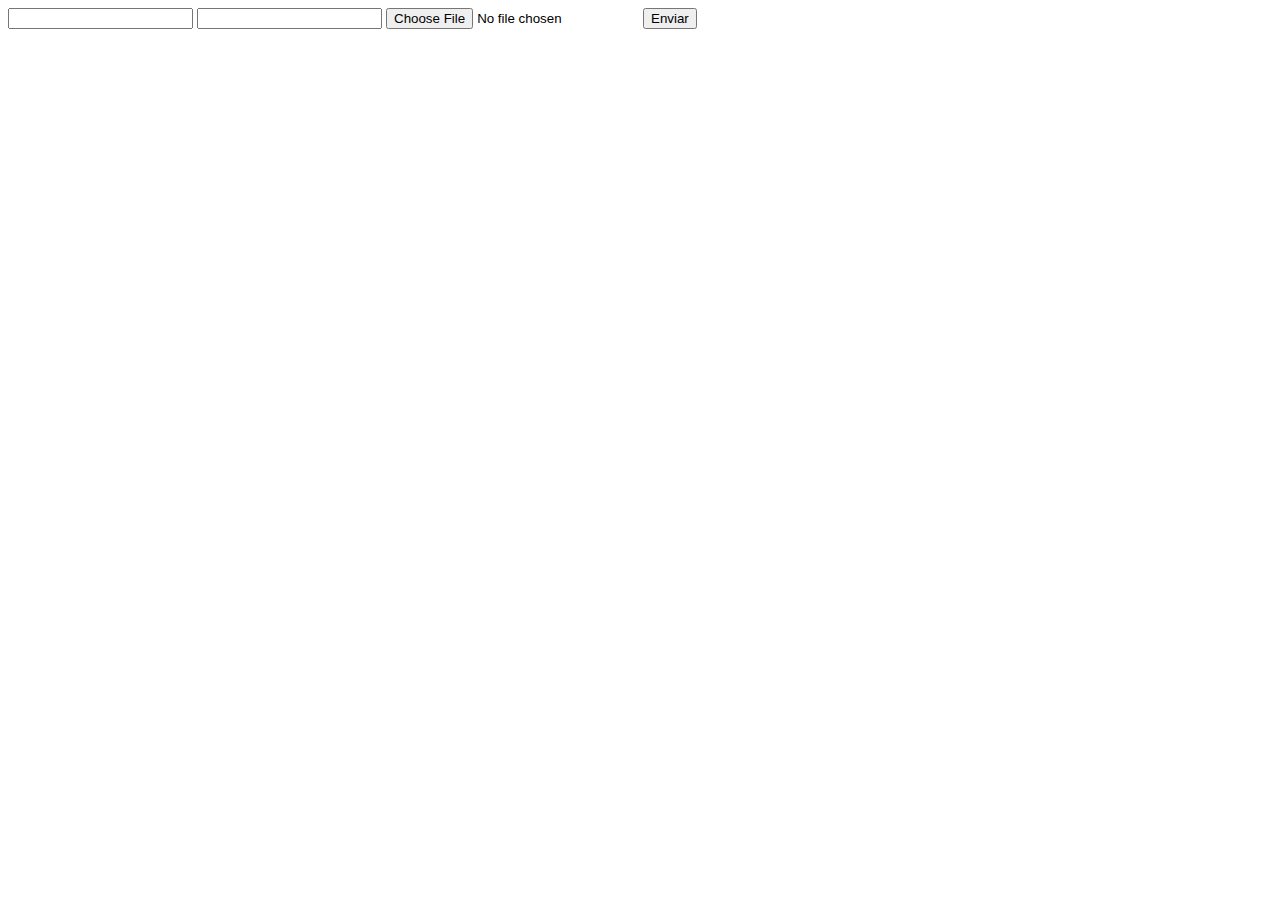
<file: web-data-viz/DOCUMENTOS_DE_APOIO/exemplo_de_upload_de_arquivo/public/index.html>
<!DOCTYPE html>
<html lang="en">

<head>
  <meta charset="UTF-8">
  <meta http-equiv="X-UA-Compatible" content="IE=edge">
  <meta name="viewport" content="width=device-width, initial-scale=1.0">
  <title>Upload</title>
</head>

<body>

  <div>
    <input name="nome" id="nome" type="text" />
    <input name="email" id="email" type="url" />
    <input name="foto" id="foto" type="file" />
    <button onclick="enviar()">Enviar</button>
  </div>

  <div id="container"></div>
</body>

</html>

<script>
  function enviar() {
    const formData = new FormData();
    formData.append('foto', foto.files[0])
    formData.append('nome', nome.value)
    formData.append('email', email.value)

    fetch("/usuarios/cadastro", {
      method: "POST",
      body: formData
    })
      .then(res => {
        window.location = "./perfil.html"
      })
      .catch(err => {
        console.log(err);
      })
  }
</script>
</file>
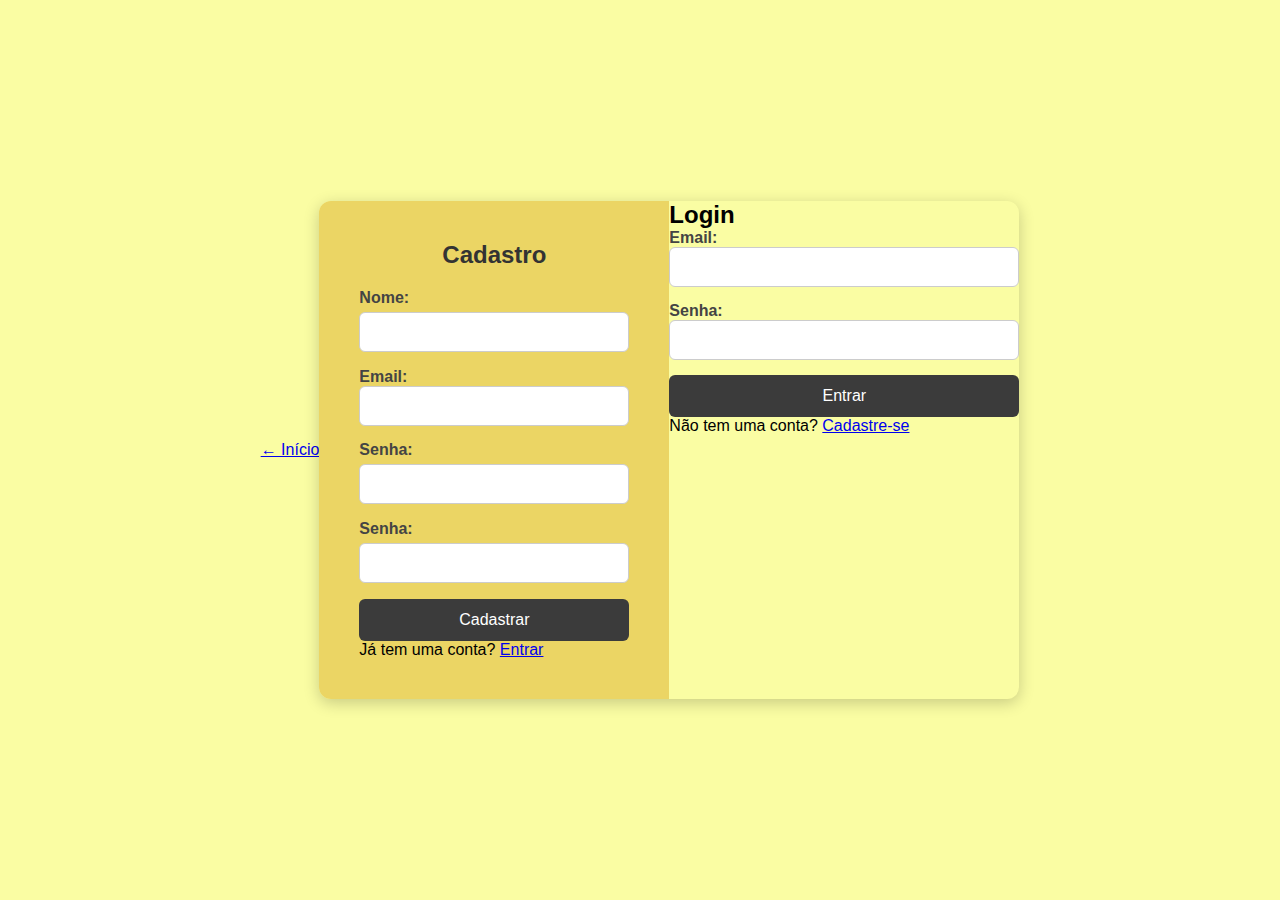
<file: cadastro.html>
<!DOCTYPE html>
<html lang="pt">

<head>
  <meta charset="UTF-8">
  <meta name="viewport" content="width=device-width, initial-scale=1.0">
  <title>Cadastro</title>
  <link rel="stylesheet" href="style_cadastro.css">
</head>  <link rel="shortcut icon" type="imagex/png" href="./img/logo.png">

<body>

  <a href="home.html" id="voltar-home" title="Voltar para a página inicial">
    &#8592; Início
  </a>

  <div id="cad_tudo">
    <!-- Div do Cadastro -->

    <!-- <div id="img_cada"><img src="img/imagem_card_inscreva.png" alt=""> </div> -->

    <div id="cad_conteudo">

      <div id="cad_titulo">
        <h2>Cadastro</h2>
      </div>
  
      <!-- Formulário de Cadastro -->
      <div id="colunas">
        <label for="cad_nome">Nome:</label>
        <input type="text" id="cad_nome" name="nome">
      </div>
  
      <div id="colunas2">
        <label for="cad_email">Email:</label>
        <input type="email" id="cad_email" name="email">
      </div>
  
      <div id="colunas3">
        <label for="cad_senha">Senha:</label>
        <input type="password" id="cad_senha" name="senha">
      </div>
       <div id="colunas3">
        <label for="cad_confirmar">Senha:</label>
        <input type="password" id="cad_senha" name="senha">
      </div>
  
      <button id="cad_botao">Cadastrar</button>
      <p class="trocar-link">Já tem uma conta? <a href="#" onclick="mostrarLogin()">Entrar</a></p>
    </div>
  
    <!-- Div do Login -->
    <div id="img">

      <div id="login_conteudo">

        <div id="login_titulo">
          <h2>Login</h2>
        </div>
  
        <div id="login_colunas">
          <label for="login_email">Email:</label>
          <input type="email" id="login_email" name="email">
        </div>
  
        <div id="login_colunas2">
          <label for="login_senha">Senha:</label>
          <input type="password" id="login_senha" name="senha">
        </div>
  
        <button id="login_botao">Entrar</button>
        <p class="trocar-link">Não tem uma conta? <a href="#" onclick="mostrarCadastro()">Cadastre-se</a></p>
      </div>
    </div>

  </div>
  

</body>

</html>
<script>
  function cadastrar() {
    

  }

</script>
</file>
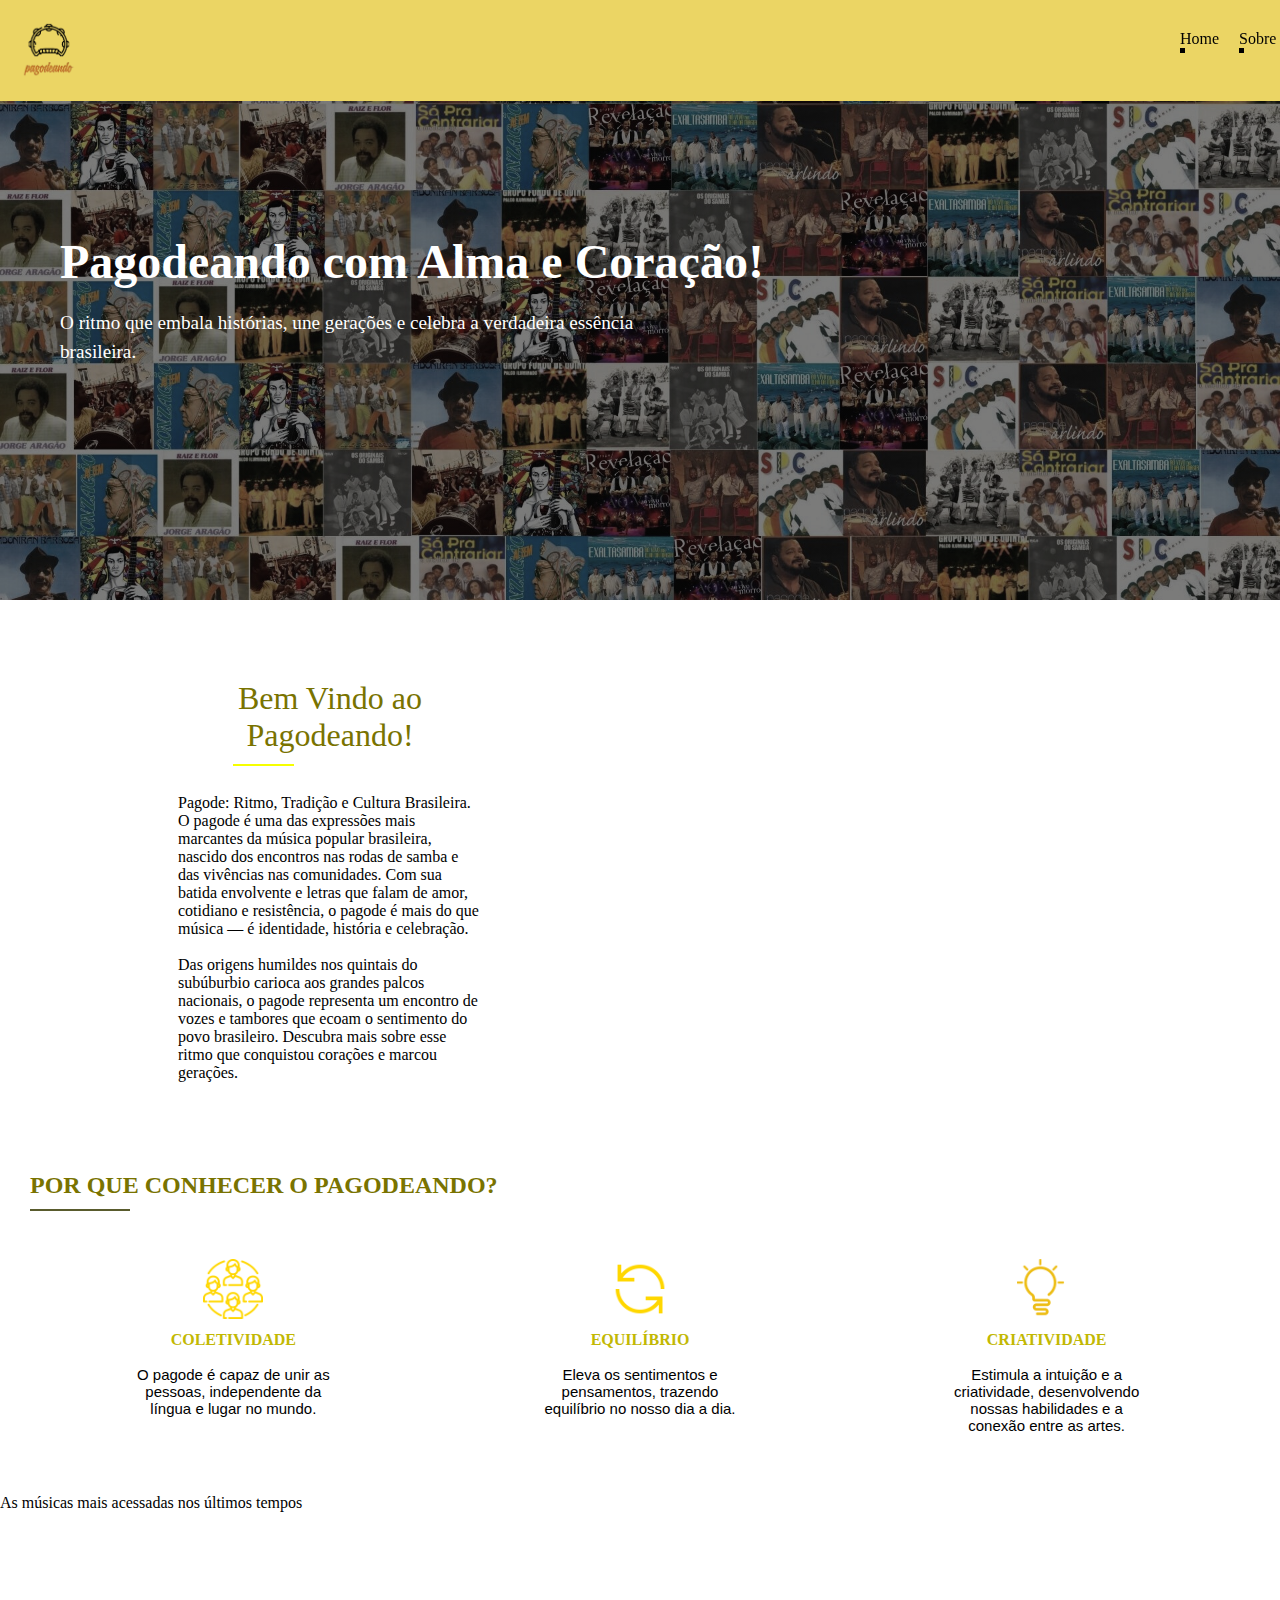
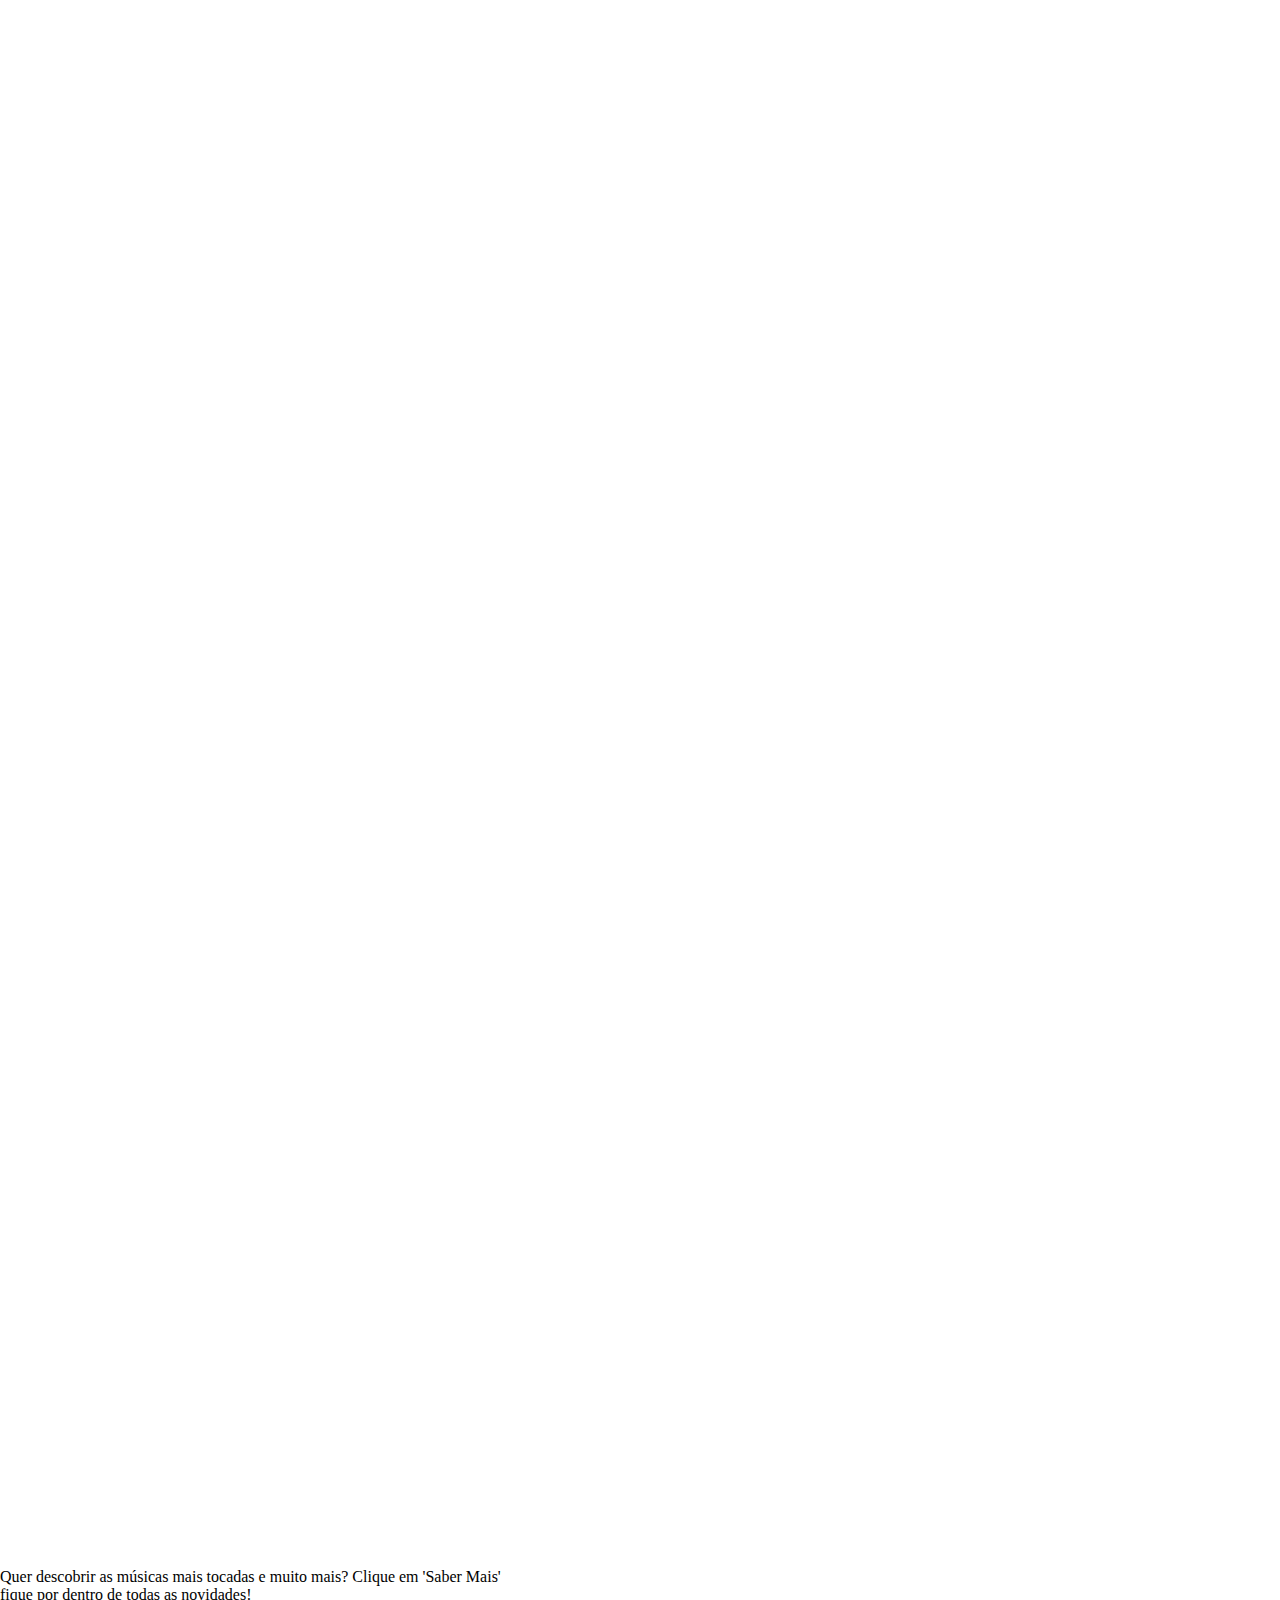
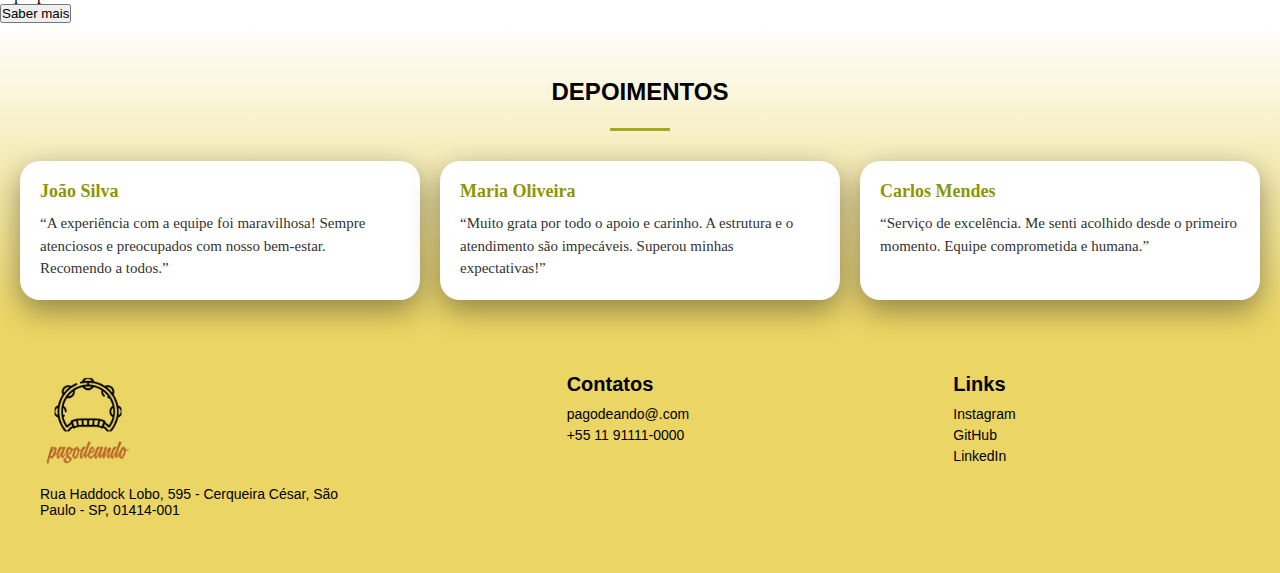
<file: home.html>
<!DOCTYPE html>
<html lang="pt-br">

<head>
    <meta charset="UTF-8" />
    <meta name="viewport" content="width=device-width, initial-scale=1.0" />
    <title>Home</title>
    <link rel="stylesheet" href="home.css" />
    <link rel="shortcut icon" type="imagex/png" href="./img/logo.png">
</head>

<body>
    <div id="tudo">

        <!-- NAVBAR -->
        <nav class="navbar fade-in-scroll">
            <ul class="navbar-links">
                <li class="navbar-item"><a href="home.html" class="atual">Home</a></li>
                <li class="navbar-item"><a href="sobre.html">Sobre</a></li>
                <li class="navbar-item"><a href="cadastro.html">Login</a></li>
                <li class="navbar-item"><a href="cadastro.html">Cadastre-se</a></li>
            </ul>
            <div id="imagem"></div>
        </nav>

        <!-- Imagem de fundo -->
        <div id="imagem_card"></div>

        <!-- CARD PRINCIPAL -->
        <div id="card">
            <div id="lado_texto">
                <p id="titulo_card">Bem Vindo ao Pagodeando!</p>
                <span id="texto">
                    Pagode: Ritmo, Tradição e Cultura Brasileira. O pagode é uma das expressões mais marcantes da música
                    popular brasileira, nascido dos encontros nas rodas de samba e das vivências nas comunidades. Com
                    sua batida envolvente e letras que falam de amor, cotidiano e resistência, o pagode é mais do que
                    música — é identidade, história e celebração.
                    <br><br>
                    Das origens humildes nos quintais do subúburbio carioca aos grandes palcos nacionais, o pagode
                    representa um encontro de vozes e tambores que ecoam o sentimento do povo brasileiro. Descubra mais
                    sobre esse ritmo que conquistou corações e marcou gerações.
                </span>
            </div>

            <!-- Carrossel -->
            <div class="carrossel">
                <div class="carrossel_circulos" id="carrossel">
                    <img src="img/carrossel1.jpeg" class="circulo primeiro" onclick="trocar()" type="text" />
                    <img src="img/carrossel2.jpeg" class="circulo segundo" onclick="trocar()" />
                    <img src="img/carrossel3.jpeg" class="circulo terceiro" onclick="trocar()" />
                    <img src="img/carrossel4.jpeg" class="circulo quarto" onclick="trocar()" />
                </div>
            </div>
        </div> <!-- fecha #card -->


        <!-- <div id="card_inscreva">
            <div id="card_imagem_ins"></div>

            <div id="card_coluna_texto">
                <div id="card_inscreva_quadrado">
                    <div id="card_texto_ins">
                         Se você é apaixonado por música brasileira, especialmente pelo ritmo contagiante do pagode, este
                        é o seu
                        espaço.
                        Ao se cadastrar, você passa a fazer parte de uma comunidade dedicada à valorização da cultura,
                        da arte e
                        da história que o pagode carrega em cada batida.
                        <br><br>
                        Viva o pagode com a gente! 
                    </div>
                </div>
                <div id="card_inscreva_texto">Pagodeando - Venha ser feliz</div>
           
            </div>
        </div> -->



        <!-- MISSÃO -->
        <!-- MISSÃO -->
        <div id="titulo_missao">POR QUE CONHECER O PAGODEANDO?</div>

        <div id="missao">
            <div class="item-missao">
                <div class="icone-missao" style="background-image: url('img/pessoas.png');"></div>
                <div class="titulo_missao">Coletividade</div>
                <div class="texto-missao">
                    O pagode é capaz de unir as pessoas, independente da língua e lugar no mundo.
                </div>
            </div>

            <div class="item-missao">
                <div class="icone-missao" style="background-image: url('img/volta.png');"></div>
                <div class="titulo_missao">Equilíbrio</div>
                <div class="texto-missao">
                    Eleva os sentimentos e <br> pensamentos,  trazendo equilíbrio no nosso dia a dia.
                </div>
            </div>

            <div class="item-missao">
                <div class="icone-missao" style="background-image: url('img/criativo.png');"></div>
                <div class="titulo_missao">Criatividade</div>
                <div class="texto-missao">
                    Estimula a intuição e a  <br> criatividade, desenvolvendo nossas habilidades e a <br> conexão entre as artes.
                </div>
            </div>
        </div>




        <div id="musica_home">
            <div id="musica_titulo">
                As músicas mais acessadas nos últimos tempos
            </div>

                <div class="icone-musical">
                <img src="img/numero-1.png" alt="Ícone musical">
            </div>

            <div id="musica_1">
                <iframe class="spotify-embed"
                    src="https://open.spotify.com/embed/track/5mVYvilgRiCvztnnjGW0Ef?utm_source=generator"
                    frameborder="0" allowfullscreen=""
                    allow="autoplay; clipboard-write; encrypted-media; fullscreen; picture-in-picture"
                    loading="lazy"></iframe>
            </div>


              <div class="icone-musical">
                <img src="img/numero-2.png" alt="Ícone musical">
            </div>

            <div id="musica_2">
                <iframe class="spotify-embed"
                    src="https://open.spotify.com/embed/track/0NMVRsqVoYEa7g6VZWcJg7?utm_source=generator"
                    frameborder="0" allowfullscreen=""
                    allow="autoplay; clipboard-write; encrypted-media; fullscreen; picture-in-picture"
                    loading="lazy"></iframe>
            </div>

              <div class="icone-musical">
                <img src="img/numero-3.png" alt="Ícone musical">  
            </div>

            <div id="musica_3">
                <iframe class="spotify-embed"
                    src="https://open.spotify.com/embed/track/7fkIYXPqKXQ7Swnqm0GYS6?utm_source=generator"
                    frameborder="0" allowfullscreen=""
                    allow="autoplay; clipboard-write; encrypted-media; fullscreen; picture-in-picture"
                    loading="lazy"></iframe>
            </div>

            <div class="icone-musical">
                <img src="img/numero-4.png" alt="Ícone musical">
            </div>

            <div id="musica_4">
                <iframe class="spotify-embed"
                    src="https://open.spotify.com/embed/track/2R6PIzBpnZPpAzXbGxAmqq?utm_source=generator"
                    frameborder="0" allowfullscreen=""
                    allow="autoplay; clipboard-write; encrypted-media; fullscreen; picture-in-picture"
                    loading="lazy"></iframe>
            </div>
         


            <div id="musica_saber">
                Quer descobrir as músicas mais tocadas e muito mais? Clique em 'Saber Mais' <br>
                fique por dentro de todas as novidades!
            </div>

            <div id="musica_botao"><button onclick="mudar()">Saber mais</button></div>
        </div>


        <div id="depo">
            <div id="titulo_depo">DEPOIMENTOS</div>

            <div class="depo-card-container">
                <div class="depo-card">
                    <div class="titulo_card">João Silva</div>
                    <div class="texto_card">
                        “A experiência com a equipe foi maravilhosa! Sempre atenciosos e preocupados com nosso
                        bem-estar. Recomendo a todos.”
                    </div>
                </div>

                <div class="depo-card">
                    <div class="titulo_card">Maria Oliveira</div>
                    <div class="texto_card">
                        “Muito grata por todo o apoio e carinho. A estrutura e o atendimento são impecáveis. Superou
                        minhas expectativas!”
                    </div>
                </div>

                <div class="depo-card">
                    <div class="titulo_card">Carlos Mendes</div>
                    <div class="texto_card">
                        “Serviço de excelência. Me senti acolhido desde o primeiro momento. Equipe comprometida e
                        humana.”
                    </div>
                </div>
            </div>
        </div>




    </div> <!-- fecha #tudo -->

    <!-- RODAPÉ -->
    <footer class="rodape" id="contato">
        <div class="rodape-div">
            <div class="rodape-div-1">
                <div class="rodape-div-1-coluna">
                    <span id="logo"> <b></b></span>
                    <p>Rua Haddock Lobo, 595 - Cerqueira César, São Paulo - SP, 01414-001</p>
                </div>
            </div>

            <div class="rodape-div-2">
                <div class="rodape-div-2-coluna">
                    <span><b>Contatos</b></span>
                    <p>pagodeando@.com</p>
                    <p>+55 11 91111-0000</p>
                </div>
            </div>

            <div class="rodape-div-3">
                <div class="rodape-div-3-coluna">
                    <span><b>Links</b></span>
                    <p><a href="#servicos">Instagram</a></p>
                    <p><a href="#empresa">GitHub</a></p>
                    <p><a href="#sobre">LinkedIn</a></p>
                </div>
            </div>
        </div>
    </footer>

</body>

</html>
<script>

    window.addEventListener('scroll', function () {
        const navbar = document.querySelector('.navbar');
        if (window.scrollY > 0) {
            navbar.classList.add('scrolled');
        } else {
            navbar.classList.remove('scrolled');
        }
    });



    function trocar() {
        const primeiro = document.querySelector(".primeiro")
        const segundo = document.querySelector(".segundo")
        const terceiro = document.querySelector(".terceiro")
        const quarto = document.querySelector(".quarto")

        terceiro.classList.replace("terceiro", "segundo")
        primeiro.classList.add("primeiro-lado")
        segundo.classList.add("segundo-lado")
        setTimeout(() => {
            primeiro.classList.replace("primeiro", "quarto")
            segundo.classList.replace("segundo", "primeiro")
            quarto.classList.replace("quarto", "terceiro")
        }, 1600
        )
        quarto.classList.remove("primeiro-lado")
        primeiro.classList.remove("segundo-lado")
    }

    function mudar() {
        window.location.href = "cadastro.html";

    }

</script>
</file>
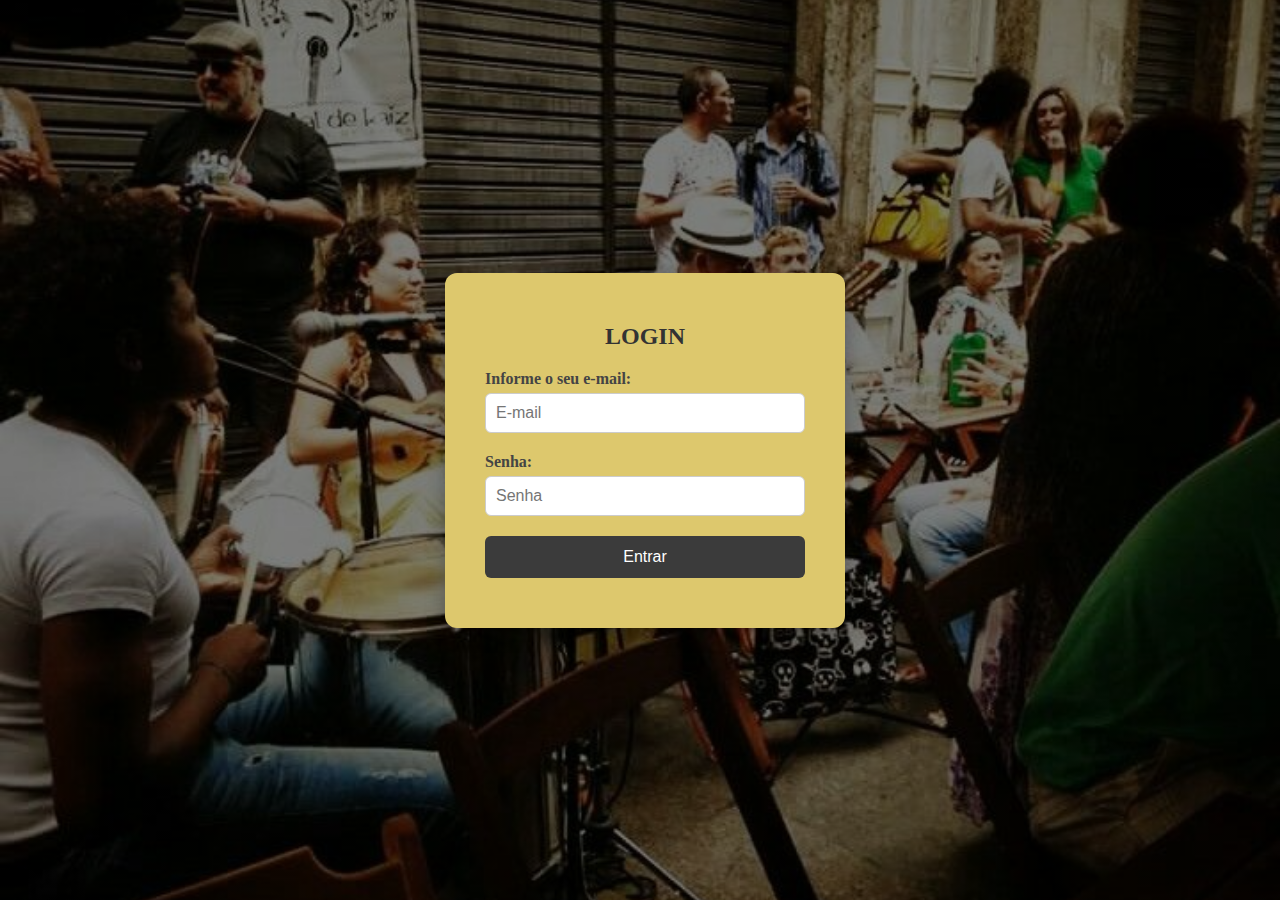
<file: login.html>
<!DOCTYPE html>
<html lang="pt">

<head>
  <meta charset="UTF-8">
  <meta name="viewport" content="width=device-width, initial-scale=1.0">
  <title>Login</title>
  <link rel="stylesheet" href="style_login.css">
  <link rel="shortcut icon" type="imagex/png" href="./img/logo.png">
  
</head>

<body>

  <div id="cad_tudo">


    <div id="imagem"></div> 

    <div id="cad_conteudo">


      <div id="cad_titulo">
        <h2> LOGIN </h2>
      </div>

      <form>

        <div id="colunas">

      
          <div id="cad_email">
            <label for="">Informe o seu e-mail:</label>
            <input id="email" placeholder="E-mail">
          </div>



        </div>


        <div id="colunas3">

          <div id="cad_senha">
            <label for="">Senha:</label>
            <input id="senha" placeholder="Senha">
          </div>

        </div>


        <div id="cad_but"><button onclick="login()"> Entrar </button> </div>
    </div>
</form> <!-- fecha formulario -->


<div id="img">
    <!-- <img src="img/login.jpeg" alt="amo" id="img"> -->
</div>

</div>



</body>

</html>
</file>
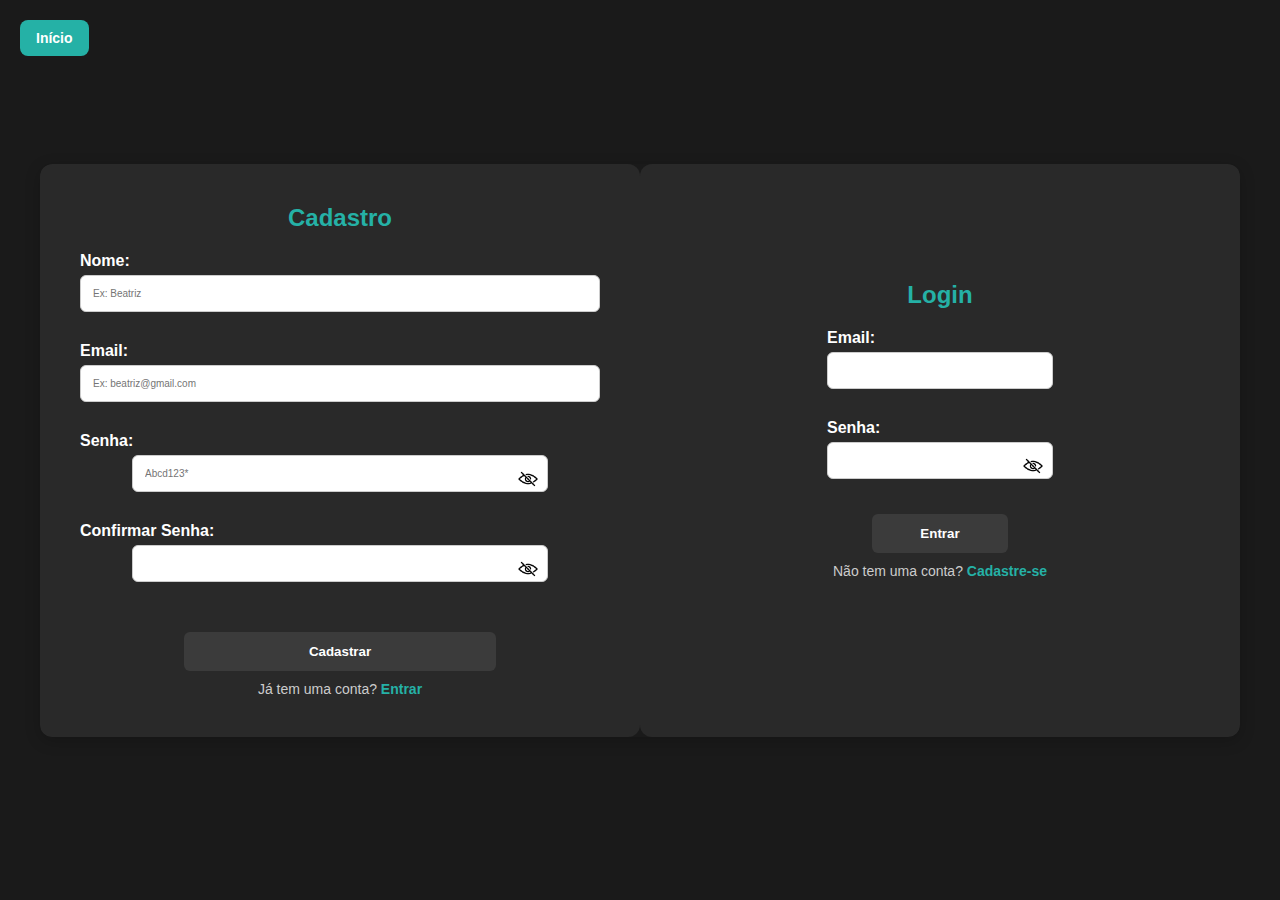
<file: web-data-viz/public/cadastro.html>
<!DOCTYPE html>
<html lang="pt">

<head>
  <meta charset="UTF-8">
  <meta name="viewport" content="width=device-width, initial-scale=1.0">
  <title>Cadastro</title>
  <link rel="stylesheet" href="style_cadastro.css">
</head>
<link rel="shortcut icon" type="imagex/png" href="./img/re.png">

<body>

  <a href="index.html" id="voltar-home" title="Voltar para a página inicial">Início </a>

  <div id="cad_tudo">



    <!-- Div do Cadastro -->

    <div id="cad_conteudo">

      <div id="cad_titulo">
        <h2>Cadastro</h2>
      </div>

      <!-- Formulário de Cadastro -->
      <div id="colunas">
        <label for="cad_nome">Nome:</label>
        <input type="text" id="cad_nome" name="nome" placeholder="Ex: Beatriz">
      </div>

      <div id="colunas2">
        <label for="cad_email">Email:</label>
        <input type="email" id="cad_email" name="email" placeholder="Ex: beatriz@gmail.com">
      </div>

      <div id="colunas3">
        <label for="cad_senha">Senha:</label>

        <!-- Container para o input da senha e o ícone -->
        <div style="position: relative; width: 80%; margin: 0 auto;">
          <input type="password" id="cad_senha" name="senha" style="width: 100%; padding-right: 40px;"
            placeholder="Abcd123*">

          <span onclick="olho_senha1()"
            style="position: absolute; right: 10px; top: 50%; transform: translateY(-50%); cursor: pointer;">

            <img id="id_icone" src="img/olho-nao.png" width="20"> </span>
        </div>


      </div>

      <div id="colunas3">
        <label for="cad_senha2">Confirmar Senha:</label>

        <!-- Container para o input e o ícone -->
        <div style="position: relative; width: 80%; margin: 0 auto;">
          <input type="password" id="cad_senha2" name="senha" style="width: 100%; padding-right: 40px;">

           <!-- Container para o input da senha e o ícone -->
          <span onclick="olho_senha2()"
            style="position: absolute; right: 10px; top: 50%; transform: translateY(-50%); cursor: pointer;">
            <img id="id_icone2" src="img/olho-nao.png" width="20"> </span>
        </div>

      </div>



      <button id="cad_botao" onclick="cadastrar()">Cadastrar</button>
      
      <p class="trocar-link">Já tem uma conta? <a onclick="mostrarLogin()">Entrar</a></p>
    </div>

    <div id="imagem_login"></div>



    <!-- Div do Login -->
    <div id="img">

      <div id="login_conteudo">

        <div id="login_titulo">
          <h2>Login</h2>
        </div>

        <div id="login_colunas">
          <label for="login_email">Email:</label>
          <input type="email" id="log_email" name="email">
        </div>

        <div id="login_colunas2">

          <label for="login_senha">Senha:</label>
          <!-- Container para o input e o ícone -->
          <div style="position: relative; width: 100%; margin: 0 auto;">
            <input type="password" id="log_senha" name="senha" style="width: 100%; padding-right: 80px;">


            <!-- Ícone de olho com SVG -->
            <span onclick="olho_senha3()"
              style="position: absolute; right: 10px; top: 50%; transform: translateY(-50%); cursor: pointer;">
              <img id="id_icone3" src="img/olho-nao.png" width="20"> </span>
          </div>
        </div>


        <button id="login_botao" onclick="autenticar()">Entrar</button>
        <p class="trocar-link">Não tem uma conta? <a onclick="mostrarCadastro()">Cadastre-se</a></p>
      </div>
    </div>

  </div>


</body>

</html>
<script>

  function mostrarCadastro() {
    var ax_imagem = document.getElementById("imagem_login")
    ax_imagem.style.transition = "2s ease"
    ax_imagem.style.transform = "translateX(100%)"


  }

  function mostrarLogin() {
    var ax_imagem2 = document.getElementById("imagem_login")
    ax_imagem2.style.transition = "2s ease"
    ax_imagem2.style.transform = "translateX(0%)"

  }
</script>


<script>

  function cadastrar() {
    var ax_imagem3 = document.getElementById("imagem_login")


    // decraclaração das variaveies booleanas  para validar a senha

    var temMaiuscula = false;
    var temMinuscula = false;
    var temNumero = false;
    var temEspecial = false;

    // variaveis contendo as regras para a senha
    var caracteresEspeciais = "!@#$%^&*()_+-=[]{};':\"\\|,.<>/?";
    var numeros = "0123456789";
    var letrasMinusculas = "abcdefghijklmnopqrstuvwxyz";
    var letrasMaiusculas = "ABCDEFGHIJKLMNOPQRSTUVWXYZ";




    //Recupere o valor da nova input pelo nome do id
    // Agora vá para o método fetch logo abaixo
    var nomeVar = cad_nome.value;
    var emailVar = cad_email.value;
    var senhaVar = cad_senha.value;
    var confirmacaoSenhaVar = cad_senha2.value;




    // varre a string 'senha' aplicando a verificação de todas as regras da senha 
    for (var i = 0; i < senhaVar.length; i++) {
      var caracter = senhaVar[i];

      if (letrasMaiusculas.includes(caracter)) {
        temMaiuscula = true;

      } else if (letrasMinusculas.includes(caracter)) {
        temMinuscula = true;

      } else if (numeros.includes(caracter)) {
        temNumero = true;

      } else if (caracteresEspeciais.includes(caracter)) {
        temEspecial = true;
      }
    }




    // Verificando se há algum campo em branco
    if (
      nomeVar == "" ||
      emailVar == "" ||
      senhaVar == "" ||
      confirmacaoSenhaVar == "") {
      alert
        ("Existem campos em branco");
      return
    }
    if (senhaVar != confirmacaoSenhaVar) {
      alert("Senhas não coincidem")

      return
    }
    if (senhaVar.length !== 8 || confirmacaoSenhaVar.length !== 8) {
      alert("A senha deve ter 8 caracteres");
      return;

    }
    if (!temMaiuscula) {
      alert('A senha deve conter pelo menos uma letra maiúscula.');
      return

    } if (!temMinuscula) {
      alert('A senha deve conter pelo menos uma letra minúscula.');
      return

    } if (!temNumero) {
      alert('A senha deve conter pelo menos um número.');
      return

    } if (!temEspecial) {
      alert('A senha deve conter pelo menos um caractere especial (ex: !@#$%).');
      return

    }


    if (!emailVar.includes("@")) {
      alert("Email inválido")
      return
    }

    if (!emailVar.endsWith(".com") && !emailVar.endsWith(".gov") && !emailVar.endsWith(".school") && !emailVar.endsWith(".com.br") ) {
      alert("Email inválido")
      return
    }


    fetch("/usuarios/cadastrar", {
      method: "POST",
      headers: {
        "Content-Type": "application/json",
        "Cache-Control": "no-store"
      },
      body: JSON.stringify({
        // crie um atributo que recebe o valor recuperado aqui
        // Agora vá para o arquivo routes/usuario.js
        nomeServer: nomeVar,
        emailServer: emailVar,
        senhaServer: senhaVar,
      }),
    })
      .then(function (resposta) {
        console.log("resposta: ", resposta);

        if (resposta.ok) {

          alert("Cadastro realizado com sucesso!");
          ax_imagem3.style.transition = "2s ease"
          ax_imagem3.style.transition = "2s ease"
          ax_imagem3.style.transform = "translateX(0%)"
          cad_nome.value = "";
          cad_email.value = "";
          cad_senha.value = "";
          cad_senha2.value = "";


          document.getElementById("form-cadastro").reset();




        } else {
          alert("Houve um erro ao tentar realizar o cadastro, Email já utilizado!");
        }
      })
      .catch(function (resposta) {
        console.log(`#ERRO: ${resposta}`);
      });

    return false;
  }

  function autenticar() {

    var emailVar = log_email.value;
    var senhaVar = log_senha.value;

    if (emailVar == "" || senhaVar == "") {
      alert("Preencha todos os campos.");
      return;
    }

    fetch("/usuarios/autenticar", {
      method: "POST",
      headers: {
        "Content-Type": "application/json",
      },
      body: JSON.stringify({
        emailServer: emailVar,
        senhaServer: senhaVar,
      }),
    })
      .then((resposta) => {
        if (resposta.ok) {
          resposta.json().then((json) => {
            console.log(json);


            sessionStorage.setItem("NOME_USUARIO", json.nome);
            sessionStorage.setItem("idusuario", json.id_usuario);
            //  Armazenando no Local Storage (caso deseje que fique salvo após fechar o navegador)
            // localStorage.setItem("NOME_USUARIO", json.nome);

            alert("Login realizado com sucesso!");
            window.location.href = "quiz.html"; // redireciona após login
          });
        } else {
          alert("Usuário ou senha inválidos.");
        }
      })
      .catch((erro) => {
        console.log(`#ERRO: ${erro}`);
      });

    return false;
  }




  function olho_senha1() {
    const senha = document.getElementById("cad_senha");
    const icone = document.getElementById("id_icone");

    if (senha.type == "password") {
      senha.type = "text"; // Mostra a senha
      icone.src = "img/olho-sim.png"; // Ícone de "olho fechado"
    } else {
      senha.type = "password"; // Oculta a senha
      icone.src = "img/olho-nao.png"; // Ícone de "olho aberto"
    }
  }




  function olho_senha2() {
    const senha2 = document.getElementById("cad_senha2");
    const icone2 = document.getElementById("id_icone2");

    if (senha2.type == "password") {
      senha2.type = "text"; // Mostra a senha
      icone2.src = "img/olho-sim.png"; // Ícone de "olho fechado"
    } else {
      senha2.type = "password"; // Oculta a senha
      icone2.src = "img/olho-nao.png"; // Ícone de "olho aberto"
    }
  }






  function olho_senha3() {
    const senha3 = document.getElementById("log_senha");
    const icone3 = document.getElementById("id_icone3");

    if (senha3.type == "password") {
      senha3.type = "text"; // Mostra a senha
      icone3.src = "img/olho-sim.png"; // Ícone de "olho fechado"
    } else {
      senha3.type = "password"; // Oculta a senha
      icone3.src = "img/olho-nao.png"; // Ícone de "olho aberto"
    }
  }



</script>
</file>
<file: style_cadastro.css>
* {
    margin: 0;
    padding: 0;
    box-sizing: border-box;
  }
  
  body {
    font-family: Arial, sans-serif;
    background-color: rgb(250, 253, 163);
    display: flex;
    justify-content: center;
    align-items: center;
    min-height: 100vh;
  }
  
  #cad_tudo {
    display: flex;
    flex-direction: row;
    border-radius: 12px;
    overflow: hidden;
    box-shadow: 0 4px 16px rgba(0, 0, 0, 0.2);
  }
  
  #img {
    width: 350px;
    height: auto;
  }
  
  #img img {
    width: 100%;
    height: 100%;
    object-fit: cover;
    display: block;
  }
  
  #cad_conteudo {
    background-color: #ebd564;
    padding: 40px;
    width: 350px;
    display: flex;
    flex-direction: column;
    justify-content: center;
  }
  
  #cad_titulo {
    margin-bottom: 20px;
  }
  
  #cad_titulo h2 {
    font-size: 24px;
    color: #333;
    text-align: center;
  }
  
  #colunas,
  #colunas3 {
    margin-bottom: 1px;
    display: flex;
    flex-direction: column;
 
  }
  
  label {
    margin-bottom: 5px;
    font-weight: bold;
    color: #444;
  }
  
  input {
    width: 100%;
    padding: 10px;
    border-radius: 6px;
    border: 1px solid #ccc;
    font-size: 16px;
    margin-bottom: 15px;
  }
  

  
  button {
    width: 100%;
    padding: 12px;
    background-color: #3b3b3b;
    color: white;
    border: none;
    border-radius: 6px;
    font-size: 16px;
    cursor: pointer;
    transition: background-color 0.3s ease;
  }
  
  button:hover {
    background-color: #a49e9e;
  }
</file>
<file: home.css>
html,
body {
    overflow-x: hidden;
    width: 100%;
}

* {
    margin: 0;
    padding: 0;
    box-sizing: border-box;
}



#imagem {
    position: absolute;
    top: 50%;
    left: 20px;
    transform: translateY(-50%);
    height: 60px;
    width: 60px; 
    background-image: url('img/logo.png');
    background-size: contain;
    background-repeat: no-repeat;
    background-position: center;
}


.navbar {
    background-color: #ebd564;
    color: white;
    padding: 25px;
    margin-bottom: 10px;
    position: fixed;
    top: 0;
    width: 100%;
    z-index: 1000;
    transition: background-color 0.4s ease, box-shadow 0.4s ease, border-radius 0.4s ease;
    border-radius: 0;
    box-shadow: none;

    /* navbar em geral */
}


.navbar-links {
    list-style-type: none;
    display: flex;
    padding: 5px;
    margin: 0;
    margin-left: 1150px;

    /* os textos da navbar */
}

.navbar-links :hover {
    border-radius: 2px;
    cursor: pointer;

    /* Efeito ao passar o mouse sobre o item da navbar */

}

.navbar-links a::after {
    content: "";
    display: block;
    width: 5px;
    height: 5px;
    background-color: black;
    transition: 1s ease;
    /* Adiciona um elemento após o link */

}

.navbar-links a:hover::after {
    width: 100%;
    /* Efeito de expansão do elemento ao passar o mouse */
}


/* estilo dos itens e da cor */
.navbar-item {
    margin-right: 20px;
}

.navbar-item a {
    text-decoration: solid;
    color: rgb(0, 0, 0);
}

.navbar.scrolled {
    top: 10px;
    padding: 10px 20px;
    background-color: #ebd564;
    opacity: 1;
    box-shadow: 0 2px 8px rgba(0, 0, 0, 0.1);
    border-radius: 60px;
}

#imagem_card {
    position: relative;
    width: 100%;
    height: 600px;
    background-image: linear-gradient(rgba(0, 0, 0, 0.5), rgba(0, 0, 0, 0.5)), url('img/fundo_home.jpg');
    background-size: cover;
    background-position: center;
    background-repeat: no-repeat;

    display: flex;
    flex-direction: column;
    justify-content: center;
    align-items: flex-start;
    text-align: left;
    padding: 0 60px;
    color: white;
    box-sizing: border-box;
}

#imagem_card::before {
    content: "Pagodeando com Alma e Coração!";
    font-size: 3em;
    font-weight: bold;
    margin-bottom: 20px;
    display: block;
}

#imagem_card::after {
    content: "O ritmo que embala histórias, une gerações e celebra a verdadeira essência brasileira.";
    font-size: 1.2em;
    line-height: 1.5;
    max-width: 600px;
    display: block;
}



/* tudo */

/* Estilo do título e do card */
#titulo_card {
    color: #797300;
    font-size: 2rem;
    margin-bottom: 40px;
    position: relative;
    text-align: center;

}


#titulo_card::after {
    content: "";
    position: absolute;
    top: 100%;
    /* abaixo do texto */
    left: 55px;
    /* começa no início do título */
    width: 20%;
    /* metade do título */
    height: 2px;
    background-color: #f6ff00;
    margin-top: 10px;
    /* espaçamento abaixo do texto */
}

/* Estrutura do card */
#card {

    padding: 50px;
    width: 80%;
    margin: 30px auto;
    display: flex;
    flex-direction: row;
    align-items: center;
    justify-content: space-between;
    gap: 40px;
    flex-wrap: wrap;
    /* Responsivo */
}

#lado_texto {
    flex: 1;
    display: flex;
    flex-direction: column;
    justify-content: center;
    min-width: 300px;
}



.carrossel {
    flex: 1;
    display: flex;
    align-items: center;
    gap: 20px;
    justify-content: flex-end;
    /* alinha para a direita */
}

.carrossel_circulos {
    position: relative;
    width: 500px;
    height: 300px;
    margin-left: 80px;
}

.circulo {
    border-radius: 50%;
    object-fit: cover;
    position: absolute;
    opacity: 0;
    z-index: 0;
    transition: none;
}

.circulo_aparente {
    width: 360px;
    height: 360px;
    left: 0;
    top: 0;
    z-index: 2;
    opacity: 1;
}

.circulo_escondido {
    width: 250px;
    height: 250px;
    left: 220px;
    top: 40px;
    z-index: 1;
    opacity: 0.8;
}

#botao-trocar {
    border: none;
    background-color: transparent;
    cursor: pointer;
    margin-left: 20px;
    z-index: 3;
}

.icone-botao {
    width: 40px;
    height: 46px;
}






/* Rodapé */
.rodape {
    background-color: #ebd564;
    color: rgb(0, 0, 0);
    font-size: 14px;
    font-family: Helvetica, sans-serif;
    padding: 40px 0;
    width: 100%;
}

.rodape a {
    text-decoration: none;
    color: rgb(0, 0, 0);
}

.rodape p {
    margin-bottom: 5px;
}

/* Container do rodapé */
.rodape-div {
    display: flex;
    justify-content: space-between;
    /* Adiciona espaçamento entre as colunas */
    align-items: stretch;
    padding: 0 10px;

}

/* Colunas dentro do rodapé */
#logo {
    display: inline-block;
    width: 100px; /* ajuste como preferir */
    height: 100px;
    background-image: url('img/logo.png'); /* ajuste o caminho se necessário */
    background-size: contain;
    background-repeat: no-repeat;
    background-position: center;
    margin-bottom: 10px; /* opcional */
}
.rodape-div-1,
.rodape-div-2,
.rodape-div-3 {
    display: flex;
    width: calc(100% / 3 - 20px);
    padding: 10px;
}

.rodape-div-1 {
    margin-left: 20px;
}

.rodape-div-2 {
    margin-left: 200px;
}

.rodape-div-3 {
    margin-left: 60px;
}

.rodape span {
    font-size: 20px;
    color: rgb(0, 0, 0);
    font-weight: bold;
}

/* Alinhamento do conteúdo nas colunas */
.rodape-div-1 p,
.rodape-div-2 p,
.rodape-div-3 p {
    font-size: 14px;
}

.rodape-div-3 p a {
    color: rgb(0, 0, 0);
    /* Define a cor do link */
}

.rodape-div-3 p a:hover {
    text-decoration: underline;
    /* Adiciona o efeito de sublinhado ao passar o mouse */
}

.rodape span {
    font-size: 20px;
    color: rgb(0, 0, 0);
    font-weight: bold;
    display: inline-block;
    margin-bottom: 10px;
    /* Adiciona o espaço entre o título e os parágrafos */
}


#card_inscreva {
    padding: 40px 40px 40px 0;
    margin-top: 80px;
    gap: 40px;
    display: flex;
    flex-direction: row;
    justify-content: center;
    align-items: center;
    box-shadow: 0 10px 30px rgba(0, 0, 0, 0.4);
    background-color: rgb(241, 243, 130);
    border-radius: 20px;
}

#card_imagem_ins {
    width: 400px;
    height: 500px;
    background-image: linear-gradient(rgba(65, 65, 65, 0.5), rgba(0, 0, 0, 0.1)), url('img/PAGODEANDO.svg');
    background-size: cover;
    background-position: center;
    background-repeat: no-repeat;
    border-radius: 8px;
    box-shadow: 0 6px 15px rgba(0, 0, 0, 0.2);
    flex-shrink: 0;
    margin-left: 0;
}

#card_texto_ins {
    display: flex;
    flex-direction: column;
    font-family: 'Segoe UI', Tahoma, Geneva, Verdana, sans-serif;
    font-size: 1.1rem;
    line-height: 1.8;
    color: #333;
    max-width: 600px;
    text-align: justify;
}

#missao {
    display: flex;
    justify-content: space-between;
    gap: 20px;
    margin: 40px;
    padding: 20px 0;
}

.item-missao {
    flex: 1;
    display: flex;
    flex-direction: column;
    align-items: center;
    text-align: center;
    gap: 12px;
}

.icone-missao {
    height: 60px;
    width: 60px;
    background-repeat: no-repeat;
    background-size: contain;
    background-position: center;
}

.titulo_missao {
    text-transform: uppercase;
    font-size: 16px;
    font-weight: 600;
    color: #c2b803;
    margin-bottom: 5px;
}

.texto-missao {
    color: #000;
    font-size: 15px;
    font-weight: normal;
    max-width: 200px;
    font-family: 'Josefin Sans', sans-serif;
}

#titulo_missao {
    position: relative;
    width: 100%;
    text-align: left;
    margin-left: 30px;
    color: #797300;
    font-size: 24px;
    font-weight: bold;
    margin-bottom: 20px;
    margin-top: 40px;
}

#titulo_missao::after {
    content: "";
    position: absolute;
    top: 100%;
    left: 0;
    width: 100px;
    height: 2px;
    background-color: #595b2d;
    margin-top: 10px;
}

/* Efeito de "subir" ao passar o mouse */
.icone-missao:hover {
    transform: translateY(-10px);
    /* Move a imagem para cima em 10px */
    border-radius: 10px;
}

#depo {

    gap: 20px;
    padding: 40px 20px;
    min-height: 300px;
    margin: 0;
    height: 200px;
    background: linear-gradient(to top, #ebd564, #ffffff);
    /* escuro embaixo, clro em cima */
}


#titulo_depo {

    color: #000000;
    font-size: 24px;
    font-weight: bold;
    text-align: center;
    padding: 15px 30px;
    border-radius: 8px;
    margin: 0 auto 40px auto;
    width: fit-content;
    position: relative;
    font-family: 'Lucida Sans', 'Lucida Sans Regular', 'Lucida Grande', 'Lucida Sans Unicode', Geneva, Verdana, sans-serif;
}

#titulo_depo::after {
    content: "";
    position: absolute;
    bottom: -10px;
    left: 50%;
    transform: translateX(-50%);
    width: 60px;
    height: 3px;
    background-color: #a4a91e;
}

/* Container flexível para os cards */
.depo-card-container {
    display: flex;
    justify-content: space-between;
    gap: 20px;

}


/* Estilo de cada card */
.depo-card {
    background-color: #ffffff;
    border-radius: 10px;
    padding: 20px;
    flex: 1;
    min-width: 250px;
    transition: transform 0.3s ease;
    box-shadow: 0 10px 30px rgba(0, 0, 0, 0.4);

    border-radius: 20px;

}

.depo-card:hover {
    transform: translateY(-8px);
}

.titulo_card {
    font-size: 18px;
    font-weight: bold;
    color: #8c9600;
    margin-bottom: 10px;
}

.texto_card {
    font-size: 15px;
    color: #333;
    line-height: 1.5;
}
</file>
<file: style_login.css>
* {
  margin: 0;
  padding: 0;
  box-sizing: border-box;
}

body {
  margin: 0;
  min-height: 100vh;
  display: flex;
  justify-content: center;
  align-items: center;

  background-image: linear-gradient(rgba(0, 0, 0, 0.5), rgba(0, 0, 0, 0.5)), url('./img/Samba_.jpeg');
  background-size: cover;
  background-position: center;
  background-repeat: no-repeat;
}

#cad_tudo {
  display: flex;
  justify-content: center;
  align-items: center;
}

#cad_conteudo {
  background-color: #ddc86d; /* cor sólida, sem transparência */
  border-radius: 12px;
  padding: 50px 40px;
  width: 400px;
  box-shadow: 0 4px 20px rgba(0, 0, 0, 0.3);
  text-align: center;
}


#cad_titulo {
  margin-bottom: 20px;
}

#cad_titulo h2 {
  font-size: 24px;
  color: #333;
}

#colunas,
#colunas3 {
  margin-bottom: 20px;
  text-align: left;
}

label {
  display: block;
  margin-bottom: 5px;
  font-weight: bold;
  color: #444;
}

input {
  width: 100%;
  padding: 10px;
  border-radius: 6px;
  border: 1px solid #ccc;
  font-size: 16px;
}


button {
  width: 100%;
  padding: 12px;
  background-color: #3b3b3b;
  color: white;
  border: none;
  border-radius: 6px;
  font-size: 16px;
  cursor: pointer;
  transition: background-color 0.3s ease;
}

button:hover {
  background-color: #a49e9e;

  border-radius: 5px;
  cursor: pointer;
}

#imagem {
  background-image: url(img/logo.png);
  height: 0px;
  width: 10px;
}



#img img {
  width: 100%;
  height: 100%;
  object-fit: cover;
}
</file>
<file: web-data-viz/public/style_cadastro.css>
* {
  margin: 0;
  padding: 0;
  box-sizing: border-box;
}

/* tudo */
body {
  font-family: Arial, sans-serif;
  background-color: #1a1a1a;
  display: flex;
  justify-content: center;
  align-items: center;
  min-height: 100vh;
}

/* Card com os formulários */
#cad_tudo {
  display: flex;
  flex-direction: row;  /* Faz os dois elementos ficarem lado a lado */
  justify-content: center;
  align-items: stretch;  /* Garante que os dois cards tenham a mesma altura */
  gap: 0; /* Removendo o espaço entre os cards */
  border-radius: 12px;
  overflow: hidden;
  box-shadow: 0 4px 16px rgba(0, 0, 0, 0.2);
}

/* Formulário de Cadastro */
#cad_conteudo {
  background-color: #292929;
  padding: 40px;  /* Padding interno */
  width: 600px;   /* Largura fixa */
  display: flex;
  flex-direction: column;
  justify-content: space-between; /* Garante que o conteúdo seja distribuído corretamente */
  color: white;
  border-radius: 12px; /* Adicionando borda para uniformidade */
  height: auto;  /* Deixe a altura do card se ajustar ao conteúdo */
}

/* Formulário de Login */
#img {
  background-color: #292929;
  padding: 40px 40px 80px 40px;  /* Aumentando o padding inferior para dar mais espaço */
  width: 600px;   /* Largura fixa */
  display: flex;
  flex-direction: column;
  justify-content: center;  /* Centraliza o conteúdo verticalmente */
  align-items: center;  /* Centraliza o conteúdo horizontalmente */
  color: white;
  border-radius: 12px; /* Adicionando borda para uniformidade */
  height: auto;  /* Deixe a altura do card se ajustar ao conteúdo */
}

/* Títulos */
#cad_titulo h2, #login_titulo h2 {
  font-size: 24px;
  color: #25b1a6;
  text-align: center;
  margin-bottom: 20px;
}

/* Estilo das colunas */
#colunas,
#colunas2,
#colunas3,
#login_colunas,
#login_colunas2 {
  margin-bottom: 15px;
  display: flex;
  flex-direction: column;
}

/* textos */
label {
  font-weight: bold;
  color: #ffffff;
  margin-bottom: 5px;
}

/* Inputs */
input {
  padding: 12px;  /* Aumentando o padding dos campos */
  border-radius: 6px;
  border: 1px solid #ccc;
  font-size: 10px;
  margin-bottom: 15px;  /* Espaçamento entre os campos */
  width: 100%;
}

/* Botões */
button:hover {
  background-color: #25b1a6;
}

button {
  margin-top: 20px;
  padding: 12px;
  background-color: #3b3b3b;
  border: none;
  border-radius: 6px;
  color: white;
  font-weight: bold;
  cursor: pointer;
  transition: background-color 0.3s ease;
  display: block;
  margin-left: auto;
  margin-right: auto;
  width: 60%;
}

/* link para troca */
.trocar-link {
  margin-top: 10px;
  font-size: 14px;
  color: #ccc;
  text-align: center;
}

.trocar-link a {
  color: #25b1a6;
  text-decoration: none;
  font-weight: bold;
}

.trocar-link a:hover {
  text-decoration: underline;
}

/* voltar */
#voltar-home {
  position: fixed;
  top: 20px;
  left: 20px;
  background-color: #25b1a6;
  color: white;
  padding: 10px 16px;
  border-radius: 8px;
  text-decoration: none;
  font-weight: bold;
  font-size: 14px;
  z-index: 1000;
  transition: background-color 0.3s ease;
  cursor: pointer;
}

#voltar-home:hover {
  background-color: #1a8079;
}

#img_cada {
  position: absolute;
  transform: translateX(0%);
}
</file>
